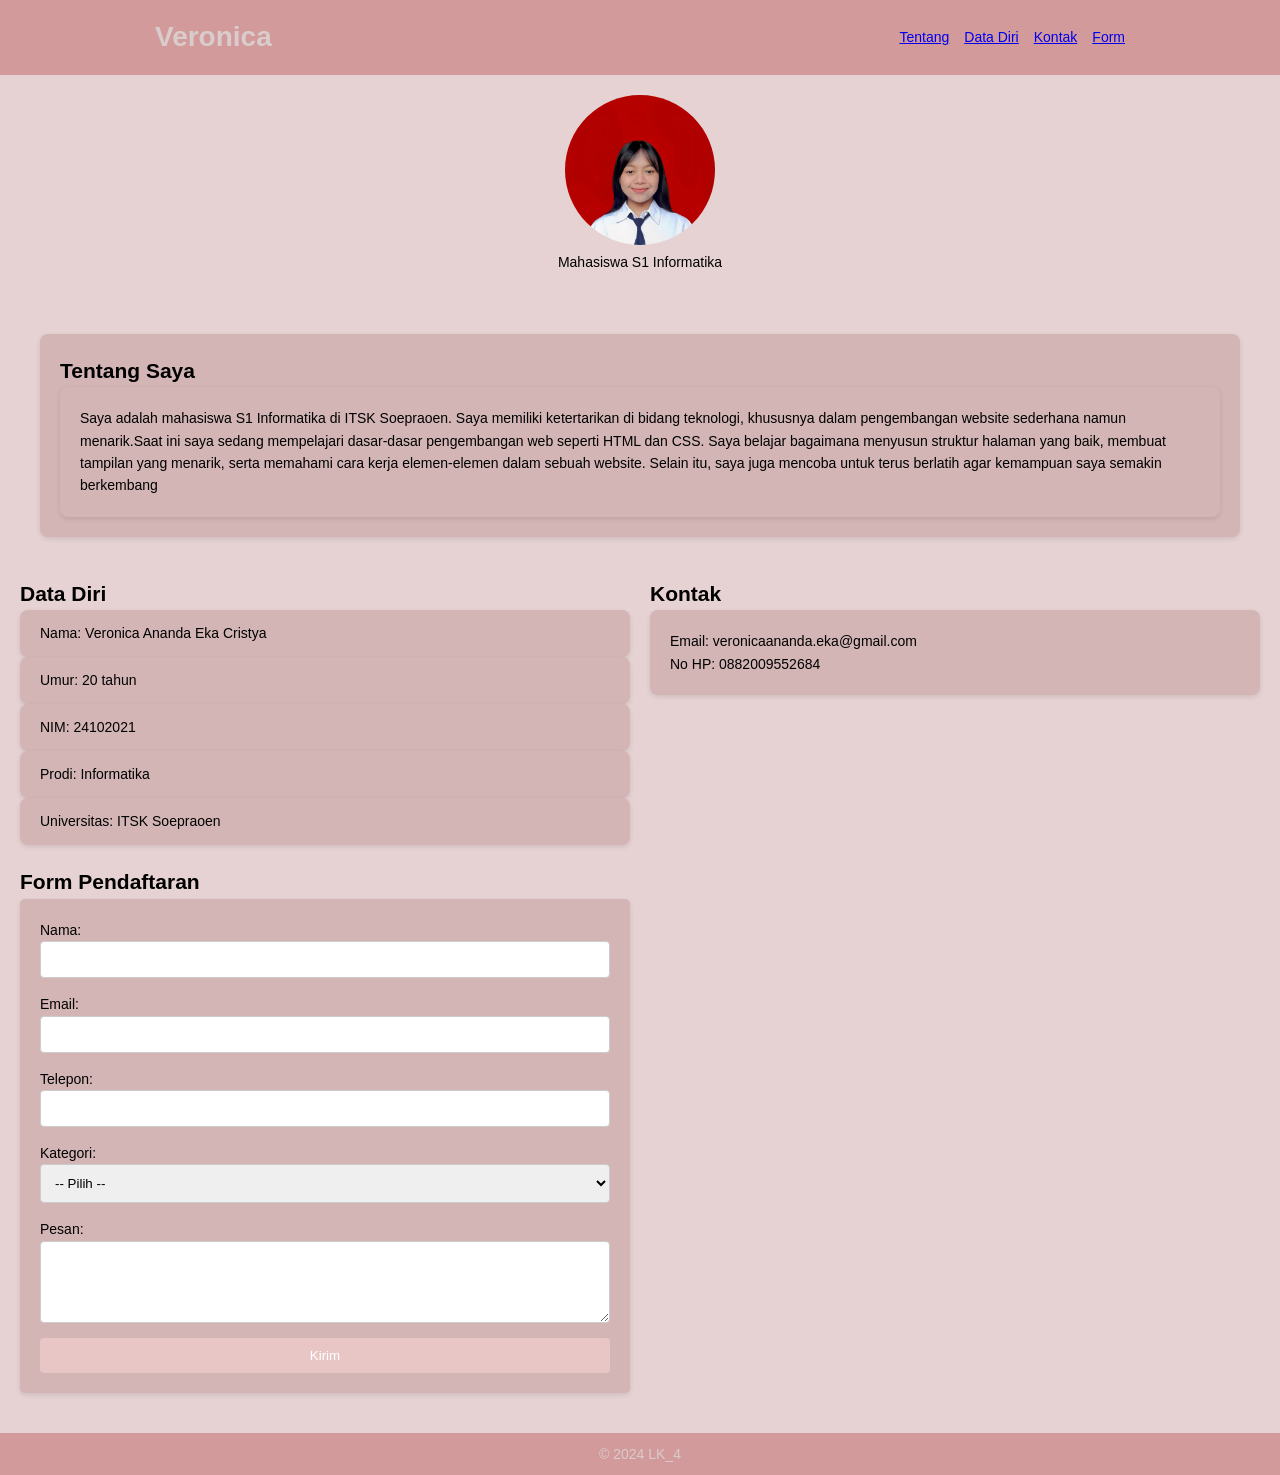
<file: LK-4/index.html>
<!DOCTYPE html>
<html lang="en">

<head>
    <meta charset="UTF-8">
    <!-- Responsive -->
    <meta name="viewport" content="width=device-width, initial-scale=1.0">
    <title>LK_4</title>
    <link rel="stylesheet" href="style.css">
</head>

<body>

    <!-- navbar/ -->
    <header class="navbar">
        <div class="nav-container">

            <!-- logo -->
            <h1 class="logo">Veronica</h1>

            <!-- menu -->
            <nav>
                <ul class="nav-menu">
                    <li><a href="#tentang">Tentang</a></li>
                    <li><a href="#data">Data Diri</a></li>
                    <li><a href="#kontak">Kontak</a></li>
                    <li><a href="#form">Form</a></li>
                </ul>
            </nav>

        </div>
    </header>

    <section class="hero">
        <img src="img1.jpg" alt="Foto Profil">
        <p>Mahasiswa S1 Informatika</p>
    </section>

    <!-- main -->
    <main class="main-grid">

        <!-- tentang saya-->
        <section id="tentang" class="tentang">
            <h2>Tentang Saya</h2>
            <article>
                <p>
            Saya adalah mahasiswa S1 Informatika di ITSK Soepraoen. Saya memiliki ketertarikan di bidang teknologi, khususnya dalam pengembangan website sederhana namun menarik.Saat ini saya sedang mempelajari dasar-dasar pengembangan web seperti HTML dan CSS. Saya belajar
            bagaimana menyusun struktur halaman yang baik, membuat tampilan yang menarik, serta memahami
            cara kerja elemen-elemen dalam sebuah website. Selain itu, saya juga mencoba untuk terus berlatih
            agar kemampuan saya semakin berkembang
                </p>
            </article>
        </section>

        <!-- membuat data diri -->
        <section id="data" class="data-diri">
            <h2>Data Diri</h2>

            <div class="data-container">
                <article>Nama: Veronica Ananda Eka Cristya</article>
                <article>Umur: 20 tahun</article>
                <article>NIM: 24102021</article>
                <article>Prodi: Informatika</article>
                <article>Universitas: ITSK Soepraoen</article>
            </div>
        </section>

        <!-- kontak -->
        <section id="kontak">
            <h2>Kontak</h2>
            <article>
                <p>Email: veronicaananda.eka@gmail.com</p>
                <p>No HP: 0882009552684</p>
            </article>
        </section>

        <!-- form -->
        <section id="form">
            <h2>Form Pendaftaran</h2>

            <form>
                <!-- Nama -->
                <label for="nama">Nama:</label>
                <input type="text" id="nama" required>

                <!-- Email -->
                <label for="email">Email:</label>
                <input type="email" id="email" required>

                <!-- Telepon -->
                <label for="telepon">Telepon:</label>
                <input type="tel" id="telepon" required>

                <!-- Dropdown -->
                <label for="kategori">Kategori:</label>
                <select id="kategori" required>
                    <option>-- Pilih --</option>
                    <option>Pemrograman Web</option>
                    <option>Jaringan Komputer</option>
                    <option>Sistem Informasi</option>
                </select>

                <!-- Pesan -->
                <label for="pesan">Pesan:</label>
                <textarea id="pesan" rows="4"></textarea>

                <!-- Tombol -->
                <button type="submit">Kirim</button>
            </form>
        </section>

    </main>

    <!-- foooter -->
    <footer>
        <p>&copy; 2024 LK_4</p>
    </footer>

</body>

</html>
</file>
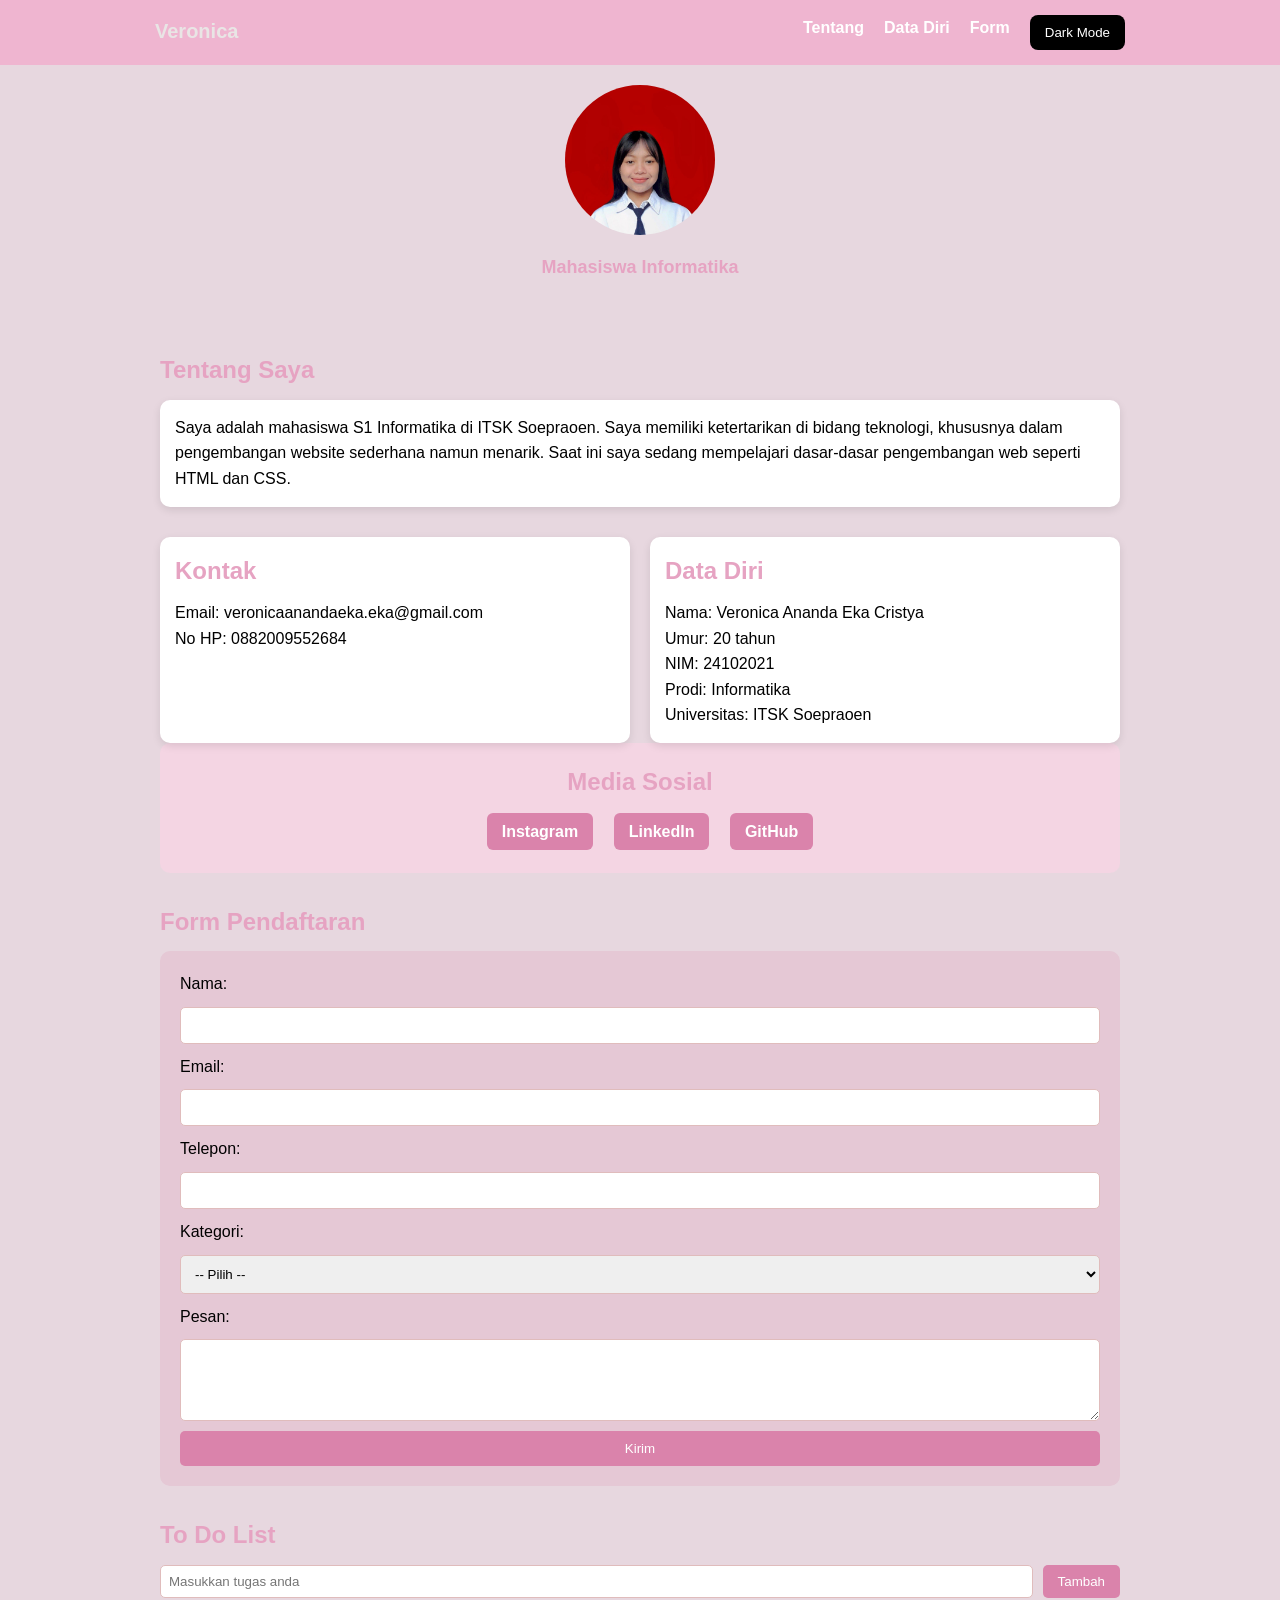
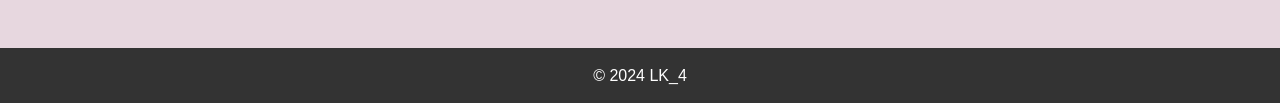
<file: LK-5/index.html>
<!DOCTYPE html>
<html lang="en">

<head>
    <meta charset="UTF-8">
    <meta name="viewport" content="width=device-width, initial-scale=1.0">
    <title>Veronica Ananda </title>
    <link rel="stylesheet" href="style.css">
</head>

<body>
    <!-- HEADER / NAVBAR -->
    <header class="navbar">
        <div class="nav-container">
            <h1 class="logo">Veronica</h1>
            <nav>
                <ul class="nav-menu">
                    <li><a href="#tentang">Tentang</a></li>
                    <li><a href="#data-diri">Data Diri</a></li>
                    <li><a href="#form">Form</a></li>
                    <li><button id="theme-toggle">Dark Mode</button></li>
                </ul>
            </nav>
        </div>
    </header>

    <!-- HERO / FOTO PROFIL -->
    <section class="hero">
        <img src="img1.jpg" alt="Foto Profil Veronica">
        <p>Mahasiswa Informatika</p>
    </section>

    <!-- MAIN -->
    <main>

        <!-- Tentang -->
        <section id="tentang">
            <h2>Tentang Saya</h2>
            <article>
                <p>
                    Saya adalah mahasiswa S1 Informatika di ITSK Soepraoen. Saya memiliki ketertarikan di bidang teknologi,
                    khususnya dalam pengembangan website sederhana namun menarik. Saat ini saya sedang mempelajari
                    dasar-dasar pengembangan web seperti HTML dan CSS.
                </p>
            </article>
        </section>

        <!-- Data Diri dan Kontak -->
        <div class="info-container">
            <article id="kontak">
                <h2>Kontak</h2>
                <p>Email: veronicaanandaeka.eka@gmail.com</p>
                <p>No HP: 0882009552684</p>
            </article>

            <article id="data-diri">
                <h2>Data Diri</h2>
                <p>Nama: Veronica Ananda Eka Cristya</p>
                <p>Umur: 20 tahun</p>
                <p>NIM: 24102021</p>
                <p>Prodi: Informatika</p>
                <p>Universitas: ITSK Soepraoen</p>
            </article>
        </div>
         <!-- Media Sosial -->
        <section id="sosial_media">
            <h2>Media Sosial</h2>
            <ul>
                <li><a href=" https://www.instagram.com/vrncaaa_c?igsh=aDJ3czlycWo2azRw&utm_source=ig_contact_invite" target="_blank">Instagram</a></li>
                <li><a href="https://www.linkedin.com/in/veronica-ananda-eka-cristya-923740403/" target="_blank">LinkedIn</a></li>
                <li><a href="https://github.com/nandacristya683-design/praktikum-5/commits/main/" target="_blank">GitHub</a></li>
            </ul>
        </section>

        <!-- Form -->
        <section id="form">
            <h2>Form Pendaftaran</h2>

            <form id="contact-form">
                <label>Nama:</label>
                <input type="text" id="nama" required>

                <label>Email:</label>
                <input type="email" id="email" required>

                <label>Telepon:</label>
                <input type="tel" id="nohp" required>

                <label>Kategori:</label>
                <select id="kategori" required>
                    <option value="">-- Pilih --</option>
                    <option value="Web Development">Web Development</option>
                    <option value="Desain">Desain</option>
                    <option value="Konsultasi">Konsultasi</option>
                </select>

                <label>Pesan:</label>
                <textarea id="pesan" rows="4" required></textarea>

                <button type="submit">Kirim</button>
            </form>

            <div id="hasil"></div>
        </section>

     <!-- To Do List -->
        <section id="todo">
            <h2>To Do List</h2>
            <div style="display: flex; gap: 10px; margin-bottom: 15px;">
                <input type="text" id="task-input" placeholder="Masukkan tugas anda" style="flex: 1; padding: 8px;">
                <button type="button" id="add-task-btn" style="padding: 8px 15px;">Tambah</button>
            </div>
            <ul id="task-list" style="list-style: none; padding: 0;"></ul>
        </section>
    </main>

    <!-- Footer -->
    <footer>
        <p>&copy; 2024 LK_4</p>
    </footer>

    <script src="script.js"></script>
</body>

</html>
</file>
<file: LK-4/style.css>
/* RESET */
* {
    margin: 0;
    padding: 0;
    box-sizing: border-box;
}

body {
    font-family: Arial, sans-serif;
    background-color: #e6d2d2;
    line-height: 1.6;
    font-size: 14px; 
}

/* NAVBAR */
.navbar {
    background-color: #d29a9a;
    color: #dacccc;
}

.nav-container {
    max-width: 1000px;
    padding: 15px;
    margin: 0 auto;
    display: flex;
    justify-content: space-between;
    align-items: center; 
}

.nav-menu {
    list-style: none; 
    display: flex;
    gap: 15px; 
}

/* HERO */
.hero {
    padding: 20px;
    text-align: center;
}

.hero img {
    width: 150px;
    height: 150px;
    border-radius: 50%; 
    object-fit: cover;
}

/* MAIN GRID */
.main-grid {
    display: grid;
    grid-template-columns: 1fr 1fr; /* 2 kolom desktop */
    gap: 20px;
    padding: 20px;
}
.tentang {
    grid-column: 1 / -1; /* span 2 kolom */
    margin: 20px;
    padding: 20px;
    background-color: #d3b5b5;
    border-radius: 8px; 
    box-shadow: 0 2px 5px rgba(0,0,0,0.1);
}
/* ARTICLE umum */
article {
    padding: 20px;
    background-color: #d3b5b5;
    border-radius: 8px; 
    box-shadow: 0 2px 5px rgba(0,0,0,0.1);
}

/* DATA DIRI */
.data-container {
    line-height: 0.5;
}

/* FORM */
form {
    padding: 20px;
    background-color: #d3b5b5;
    border-radius: 5px;
    box-shadow: 0 2px 5px rgba(0,0,0,0.1);
    width: 100%; /* sama dengan data diri */
    display: flex;
    flex-direction: column;
}

input, 
select,
textarea {
    margin-bottom: 15px;
    padding: 10px;
    border: 1px solid #ccc;
    border-radius: 4px;
}

button {
    padding: 10px;
    background-color: #e8c6c6;
    color: #fff;
    border: none;
    border-radius: 4px;
}

button:hover {
    background-color: #c17b7b;
    cursor: pointer;
}

/* FOOTER */
footer {
    text-align: center;
    padding: 10px;
    background-color: #d29a9a;
    color: #dacccc;
    margin-top: 20px;
}

/* RESPONSIVE */

/* TABLET */
@media (max-width: 768px) {

    .nav-container {
        flex-direction: column;
        align-items: center;
        text-align: center;
    }

    .nav-menu {
        margin-top: 10px;
        flex-direction: column;
        align-items: center;
    }

    .hero img {
        width: 100px;
        height: 100px;
    }

    /* MAIN GRID jadi 1 kolom */
    .main-grid {
        grid-template-columns: 1fr;
    }

}

/* MOBILE */
@media (max-width: 480px) {

    body {
        font-size: 13px;
    }

    .hero img {
        width: 80px;
        height: 80px;
    }

    .nav-menu {
        gap: 5px;
        align-items: center;
    }

}
</file>
<file: LK-5/style.css>
/* RESET */
* {
  margin: 0;
  padding: 0;
  box-sizing: border-box;
}

/* BODY */
body {
  font-family: Arial, sans-serif;
  background: #e7d7df;
  line-height: 1.6;
  transition: 0.3s;
}

/* NAVBAR */
.navbar {
  background: #efb5d0;
  color: rgb(233, 229, 229);
}

.nav-container {
  max-width: 1000px;
  margin: auto;
  padding: 15px;
  display: flex;
  justify-content: space-between;
}

/* LOGO */
.logo {
  font-size: 20px;
  font-weight: bold;
}

/* MENU */
.nav-menu {
  display: flex;
  list-style: none;
  gap: 20px;
}

.nav-menu a {
  color: rgb(255, 255, 255);
  text-decoration: none;
  font-weight: bold;
}

.nav-menu a:hover {
  text-decoration: underline;
}

/* HERO / FOTO PROFIL */
.hero {
  text-align: center;
  padding: 20px;
}

.hero img {
  width: 150px;
  height: 150px;
  border-radius: 50%;
  object-fit: cover;
}

.hero p {
  margin-top: 10px;
  font-size: 18px;
  font-weight: bold;
  color: #e6a3c2;
}

/* MAIN */
main {
  max-width: 1000px;
  margin: auto;
  padding: 20px;
}

section {
  margin-bottom: 30px;
}

.info-container {
  display: grid;
  grid-template-columns: 1fr 1fr;
  gap: 20px;
}

/* CARD */
article {
  background: white;
  padding: 15px;
  border-radius: 10px;
  box-shadow: 0 3px 8px rgba(0, 0, 0, 0.1);
}

/* TYPO */
h2 {
  color: #e6a3c2;
  margin-bottom: 10px;
}

h3 {
  margin-bottom: 5px;
}

/* LIST */
ul {
  margin-left: 20px;
}

/* MEDIA SOSIAL */
#sosial_media {
  text-align: center;
  background: #f4d5e3;
  padding: 20px;
  border-radius: 10px;
}

#sosial_media ul {
  list-style: none;
  margin-top: 10px;
  padding: 0;
}

#sosial_media ul li {
  display: inline-block;
  margin: 8px;
}

#sosial_media ul li a {
  text-decoration: none;
  background: #da83ab;
  color: white;
  padding: 10px 15px;
  border-radius: 6px;
  font-weight: bold;
  transition: 0.3s;
}

#sosial_media ul li a:hover {
  background: #efa8c9;
}

/* FORM */
form {
  background: #e5c8d5;
  padding: 20px;
  border-radius: 10px;
  display: flex;
  flex-direction: column;
  gap: 10px;
}

input,
select,
textarea {
  padding: 10px;
  border-radius: 5px;
  border: 1px solid #e0bcbc;
}

/* BUTTON */
button {
  background: #da83ab;
  color: white;
  padding: 10px;
  border: none;
  border-radius: 5px;
}

button:hover {
  background: #efa8c9;
  cursor: pointer;
}

/* FOOTER */
footer {
  text-align: center;
  padding: 15px;
  background: #333;
  color: white;
}

/* ========================= */
/* DARK MODE */
/* ========================= */
body.dark-mode {
  background-color: #121212;
  color: white;
}

/* Navbar dark */
body.dark-mode .navbar {
  background: #1e1e1e;
}
body {
    transition: background-color 0.5s, color 0.5s;
}
/* Menu tetap putih */
body.dark-mode .nav-menu a {
  color: white;
}

/* Hero text */
body.dark-mode .hero p {
  color: #ffb6d5;
}

/* Card / article dark */
body.dark-mode article {
  background: #1e1e1e;
  color: white;
  box-shadow: 0 3px 8px rgba(255, 255, 255, 0.05);
}

/* Judul biar jelas */
body.dark-mode h2 {
  color: #ffb6d5;
}

/* Media sosial dark */
body.dark-mode #media-sosial {
  background: #1e1e1e;
}

/* Form dark */
body.dark-mode form {
  background: #1e1e1e;
  color: white;
}

/* Input dark */
body.dark-mode input,
body.dark-mode select,
body.dark-mode textarea {
  background: #2a2a2a;
  color: white;
  border: 1px solid #555;
}

/* Style tombol dark mode */
#theme-toggle {
  padding: 10px 15px;
  border: none;
  cursor: pointer;
  border-radius: 8px;
  background: black;
  color: white;
  transition: 0.3s;
}

/* Tombol saat dark mode */
body.dark-mode #theme-toggle {
  background: white;
  color: black;
}

/* Hasil data form */
body.dark-mode #hasil div {
  background-color: #1e1e1e !important;
  border: 1px solid #444 !important;
  color: white !important;
}

/* ========================= */
/* TO DO LIST DONE EFFECT */
/* ========================= */
.done {
  text-decoration: line-through;
  color: gray;
  opacity: 0.7;
  cursor: pointer;
}

/* ========================= */
/* RESPONSIVE */
/* ========================= */

/* TABLET */
@media (max-width: 768px) {
  .nav-container {
    flex-direction: column;
    gap: 10px;
  }

  .nav-menu {
    flex-direction: column;
  }
}

/* MOBILE */
@media (max-width: 480px) {
  body {
    font-size: 14px;
  }
}
</file>
